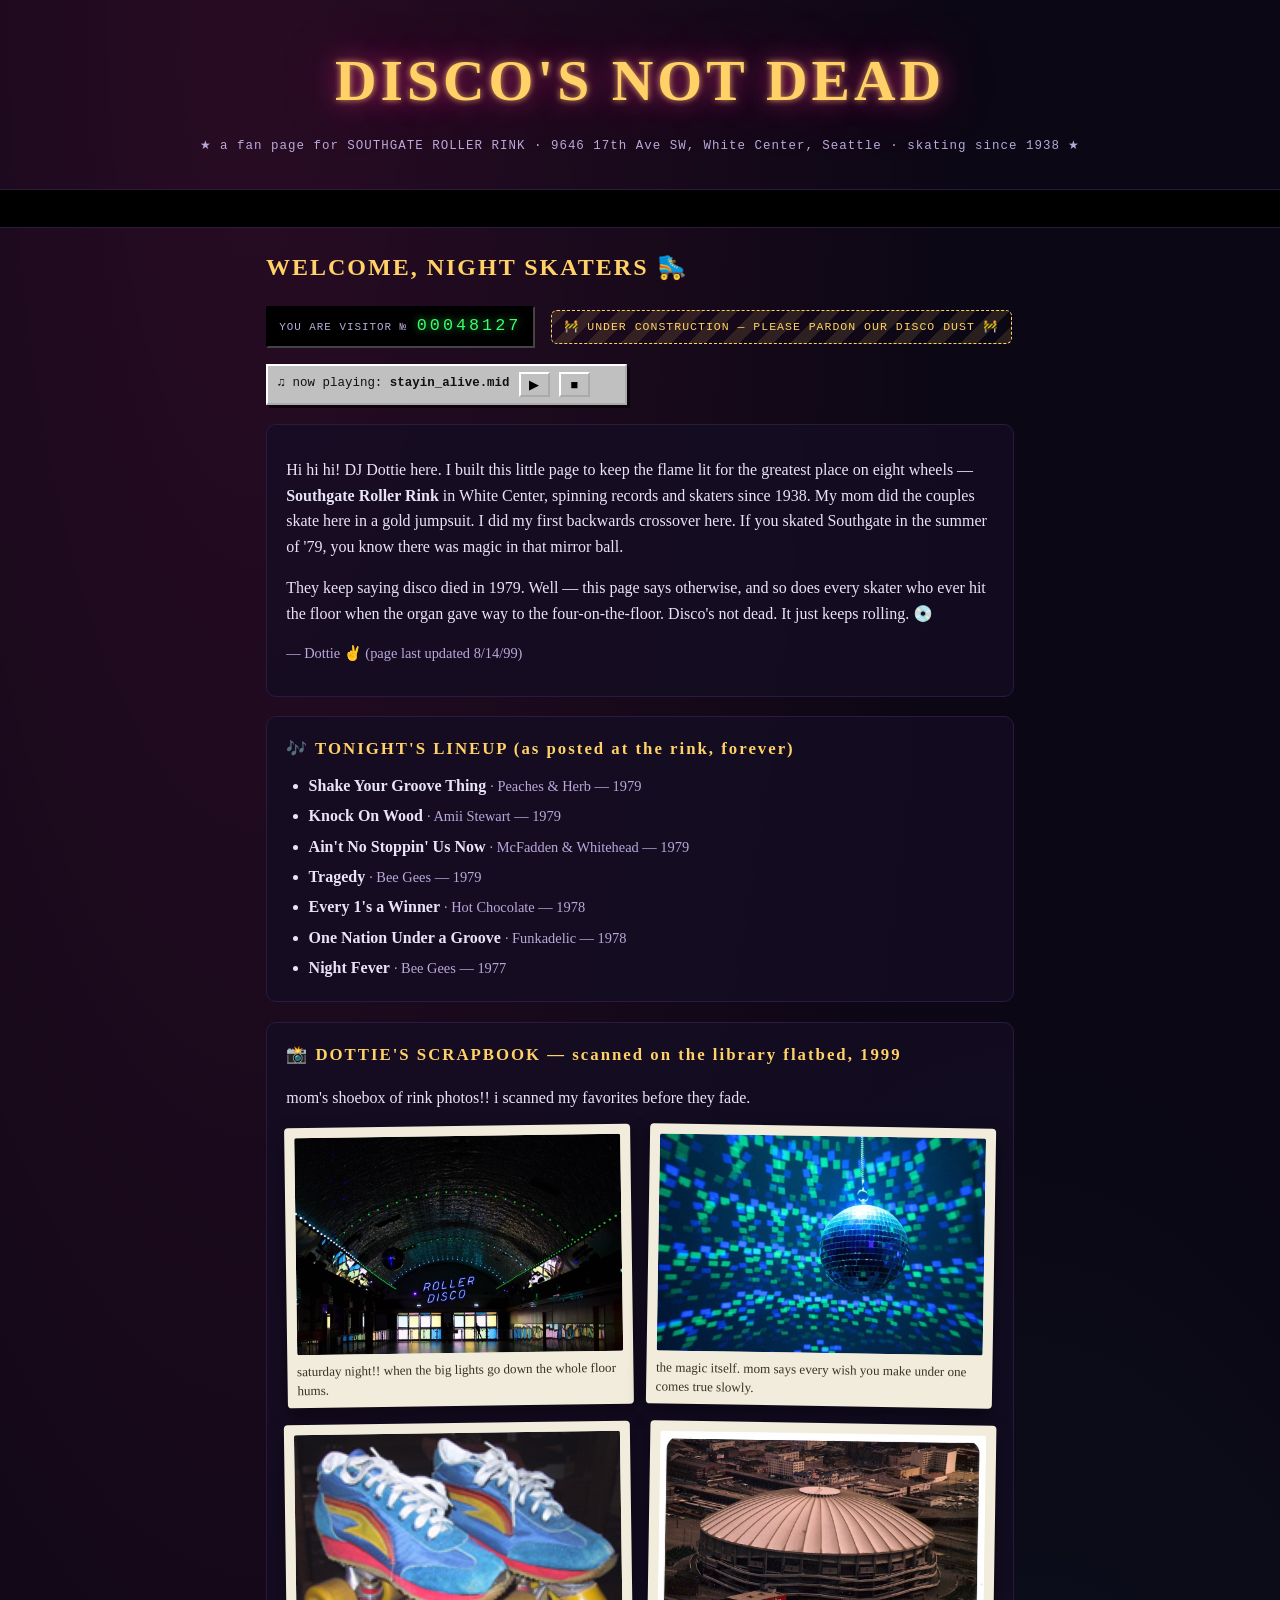
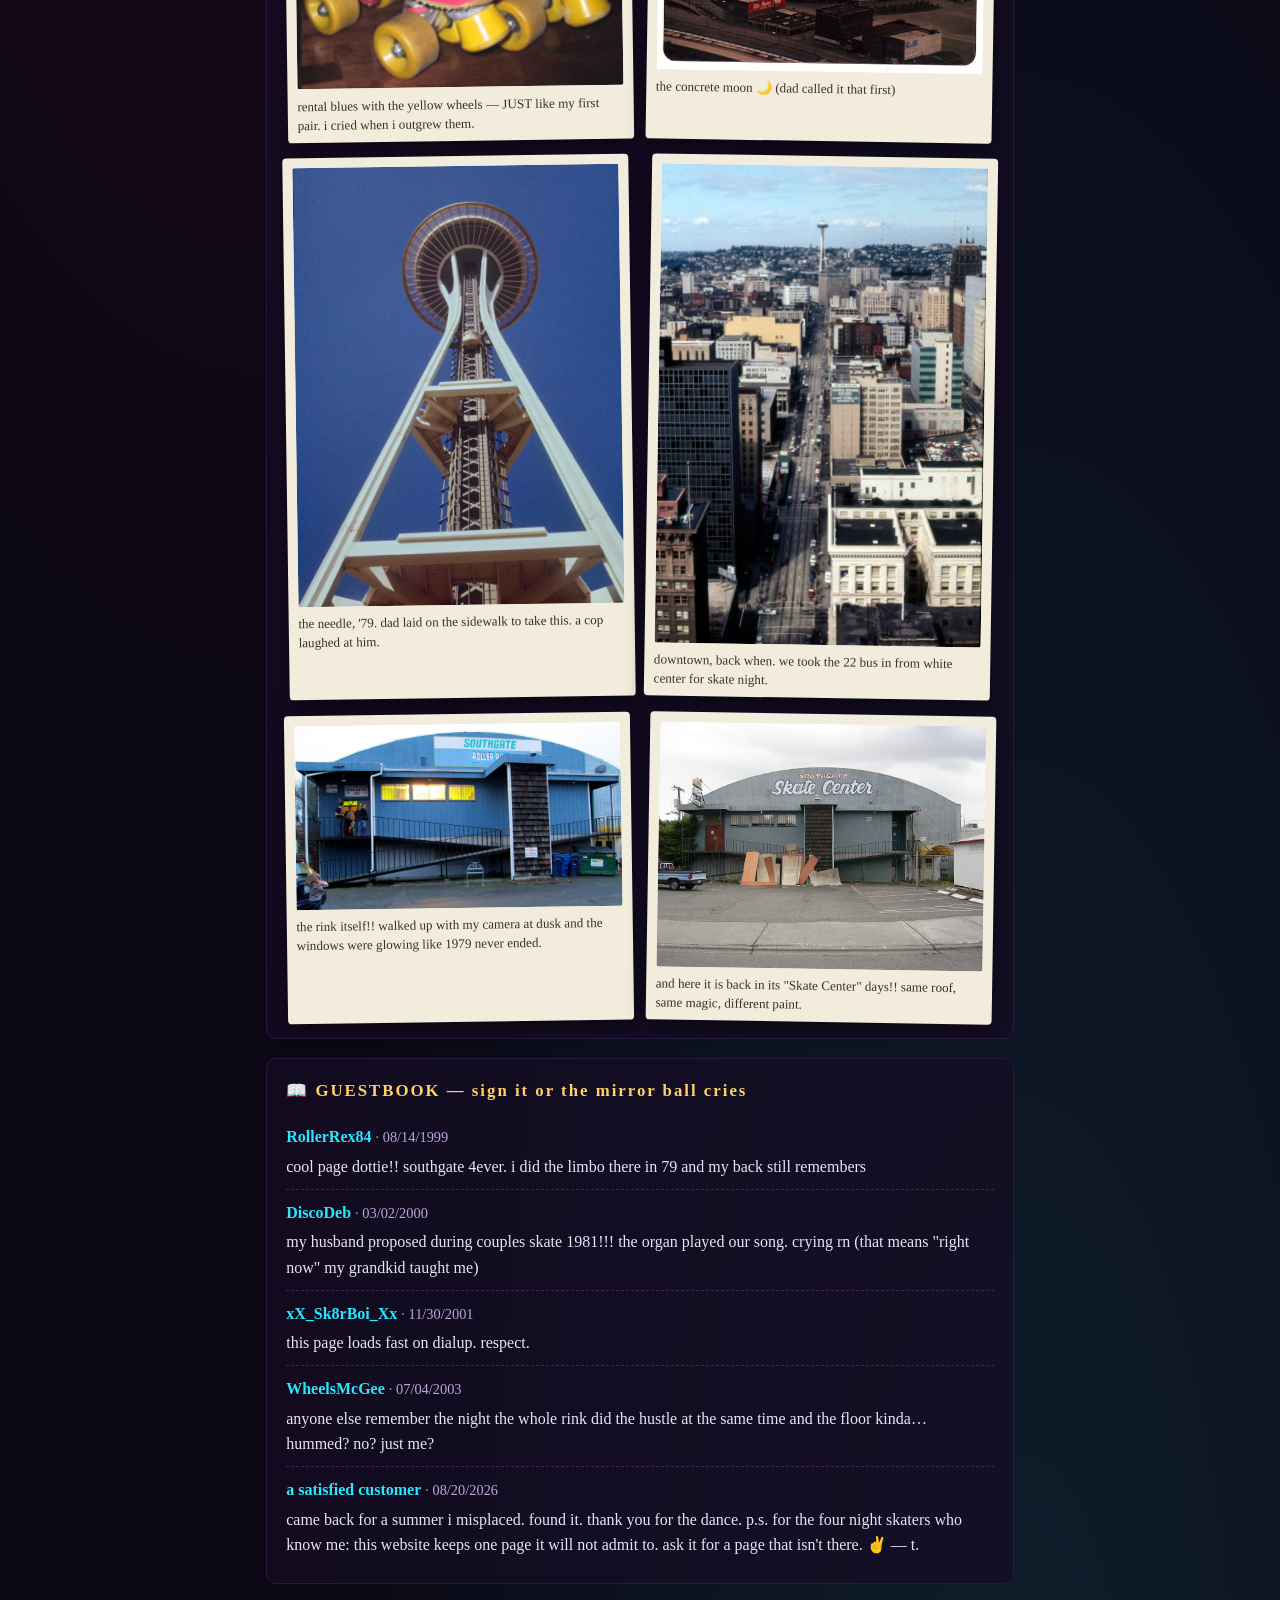
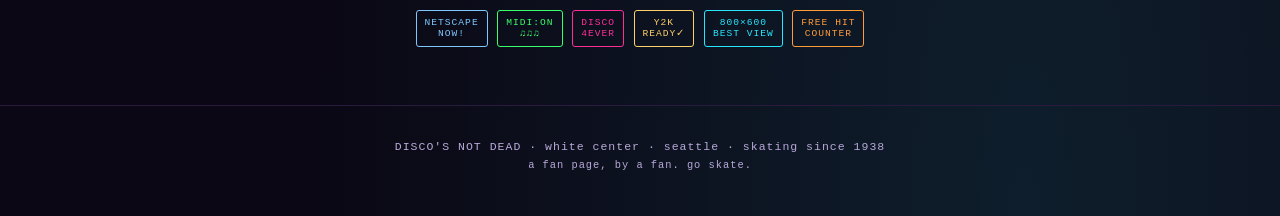
<file: index.html>
<!DOCTYPE html>
<html lang="en">
<head>
<meta charset="UTF-8">
<meta name="viewport" content="width=device-width, initial-scale=1.0">
<title>DISCO'S NOT DEAD ★ a fan page for Southgate Roller Rink</title>
<meta name="description" content="A fan page for Seattle's golden age of roller disco. Lovingly maintained since 1999.">
<link rel="icon" href="data:image/svg+xml,<svg xmlns='http://www.w3.org/2000/svg' viewBox='0 0 100 100'><text y='.9em' font-size='90'>🪩</text></svg>">
<link rel="stylesheet" href="style.css?v=1999">
</head>
<body>

<header>
  <h1 class="site-title">DISCO'S NOT DEAD</h1>
  <div class="site-tag">★ a fan page for SOUTHGATE ROLLER RINK · 9646 17th Ave SW, White Center, Seattle · skating since 1938 ★</div>
</header>

<div class="scrolltext-wrap"><div class="scrolltext">★·.·´¯`·.·★ &nbsp;WELCOME TO DOTTIE'S DISCO PAGE&nbsp; ★·.·´¯`·.·★ &nbsp;sign the guestbook!&nbsp; ★ &nbsp;best viewed at 800×600 in Netscape Navigator 4.0&nbsp; ★ &nbsp;this page is Y2K ready!!&nbsp; ★ &nbsp;free MIDI downloads coming soon (since 1999)&nbsp; ★</div></div>

<main id="main">
  <section>
    <h2>WELCOME, NIGHT SKATERS 🛼</h2>

    <div class="retro-row">
      <div class="counter-box" title="free hit counter — counter4u.geo">
        <span class="counter-label">YOU ARE VISITOR №</span>
        <span class="counter-digits">00048127</span>
      </div>
      <div class="construction">🚧 <span>UNDER CONSTRUCTION — PLEASE PARDON OUR DISCO DUST</span> 🚧</div>
    </div>

    <div class="midi-player">
      <span class="midi-label">♫ now playing: <b>stayin_alive.mid</b></span>
      <button type="button" id="midi-play" title="play">▶</button>
      <button type="button" id="midi-stop" title="stop">■</button>
      <span class="midi-note" id="midi-note"></span>
    </div>

    <div class="card fan-note">
      <p>Hi hi hi! DJ Dottie here. I built this little page to keep the flame lit for the
      greatest place on eight wheels — <b>Southgate Roller Rink</b> in White Center, spinning
      records and skaters since 1938. My mom did the couples skate here in a gold jumpsuit.
      I did my first backwards crossover here. If you skated Southgate in the
      summer of '79, you know there was magic in that mirror ball.</p>
      <p>They keep saying disco died in 1979. Well — this page says otherwise,
      and so does every skater who ever hit the floor when the organ gave way to the four-on-the-floor.
      Disco's not dead. It just keeps rolling. 💿</p>
      <p class="dim">— Dottie ✌️ (page last updated 8/14/99)</p>
    </div>

    <div class="card">
      <h2 class="card-h">🎶 TONIGHT'S LINEUP (as posted at the rink, forever)</h2>
      <ul class="lineup">
        <li><b>Shake Your Groove Thing</b> <span class="dim">· Peaches &amp; Herb — 1979</span></li>
        <li><b>Knock On Wood</b> <span class="dim">· Amii Stewart — 1979</span></li>
        <li><b>Ain't No Stoppin' Us Now</b> <span class="dim">· McFadden &amp; Whitehead — 1979</span></li>
        <li><b>Tragedy</b> <span class="dim">· Bee Gees — 1979</span></li>
        <li><b>Every 1's a Winner</b> <span class="dim">· Hot Chocolate — 1978</span></li>
        <li><b>One Nation Under a Groove</b> <span class="dim">· Funkadelic — 1978</span></li>
        <li><b>Night Fever</b> <span class="dim">· Bee Gees — 1977</span></li>
      </ul>
    </div>

    <div class="card">
      <h2 class="card-h">📸 DOTTIE'S SCRAPBOOK — scanned on the library flatbed, 1999</h2>
      <p class="fan-note">mom's shoebox of rink photos!! i scanned my favorites before they fade.</p>
      <div class="photo-wall">
        <figure class="photo">
          <img src="img/real/rink-night.jpg" loading="lazy" alt="a dark roller rink hall glowing with a neon ROLLER DISCO sign and colored lights">
          <figcaption>saturday night!! when the big lights go down the whole floor hums.</figcaption>
        </figure>
        <figure class="photo">
          <img src="img/real/mirror-ball.jpg" loading="lazy" alt="a mirror ball throwing squares of light across a dark room">
          <figcaption>the magic itself. mom says every wish you make under one comes true slowly.</figcaption>
        </figure>
        <figure class="photo">
          <img src="img/real/skates-blue.jpg" loading="lazy" alt="blue quad roller skates with yellow wheels">
          <figcaption>rental blues with the yellow wheels — JUST like my first pair. i cried when i outgrew them.</figcaption>
        </figure>
        <figure class="photo">
          <img src="img/real/kingdome-aerial.jpg" loading="lazy" alt="aerial photograph of the Kingdome stadium in Seattle">
          <figcaption>the concrete moon 🌙 (dad called it that first)</figcaption>
        </figure>
        <figure class="photo">
          <img src="img/real/space-needle-1979.jpg" loading="lazy" alt="the Space Needle photographed from its base in 1979">
          <figcaption>the needle, '79. dad laid on the sidewalk to take this. a cop laughed at him.</figcaption>
        </figure>
        <figure class="photo">
          <img src="img/real/downtown-70s.jpg" loading="lazy" alt="downtown Seattle street with the Space Needle in the distance, 1970s">
          <figcaption>downtown, back when. we took the 22 bus in from white center for skate night.</figcaption>
        </figure>
        <figure class="photo">
          <img src="img/real/southgate-rink.jpg" loading="lazy" alt="Southgate Roller Rink in White Center, a blue barrel-roofed building with its sign lit and windows glowing at dusk">
          <figcaption>the rink itself!! walked up with my camera at dusk and the windows were glowing like 1979 never ended.</figcaption>
        </figure>
        <figure class="photo">
          <img src="img/real/southgate-rink-2.jpg" loading="lazy" alt="Southgate in its Skate Center days, the same barrel-roofed building with old script lettering and a pickup truck out front">
          <figcaption>and here it is back in its "Skate Center" days!! same roof, same magic, different paint.</figcaption>
        </figure>
      </div>
    </div>

    <div class="card guestbook">
      <h2 class="card-h">📖 GUESTBOOK — sign it or the mirror ball cries</h2>
      <div class="gb-entry"><b>RollerRex84</b> <span class="dim">· 08/14/1999</span><p>cool page dottie!! southgate 4ever. i did the limbo there in 79 and my back still remembers</p></div>
      <div class="gb-entry"><b>DiscoDeb</b> <span class="dim">· 03/02/2000</span><p>my husband proposed during couples skate 1981!!! the organ played our song. crying rn (that means "right now" my grandkid taught me)</p></div>
      <div class="gb-entry"><b>xX_Sk8rBoi_Xx</b> <span class="dim">· 11/30/2001</span><p>this page loads fast on dialup. respect.</p></div>
      <div class="gb-entry"><b>WheelsMcGee</b> <span class="dim">· 07/04/2003</span><p>anyone else remember the night the whole rink did the hustle at the same time and the floor kinda… hummed? no? just me?</p></div>
      <div class="gb-entry"><b>a satisfied customer</b> <span class="dim">· 08/20/2026</span><p>came back for a summer i misplaced. found it. thank you for the dance. p.s. for the four night skaters who know me: this website keeps one page it will not admit to. ask it for a page that isn't there. ✌️ — t.</p></div>
    </div>

    <div class="badge-row">
      <span class="badge b1">NETSCAPE<br>NOW!</span>
      <span class="badge b2">MIDI:ON<br>♫♫♫</span>
      <span class="badge b3">DISCO<br>4EVER</span>
      <span class="badge b4">Y2K<br>READY✓</span>
      <span class="badge b5">800×600<br>BEST VIEW</span>
      <span class="badge b6">FREE HIT<br>COUNTER</span>
    </div>
  </section>
</main>

<footer>
  DISCO'S NOT DEAD · white center · seattle · skating since 1938<br>
  <span class="dim">a fan page, by a fan. go skate.</span>
</footer>

<script>
/* the midi player. it is not a midi player. it is a memory of one. */
(function () {
  var ctx = null, note = document.getElementById('midi-note');
  function tone(f, t, d) {
    var o = ctx.createOscillator(), g = ctx.createGain();
    o.type = 'square'; o.frequency.value = f;
    g.gain.setValueAtTime(0.06, ctx.currentTime + t);
    g.gain.exponentialRampToValueAtTime(0.001, ctx.currentTime + t + d);
    o.connect(g); g.connect(ctx.destination);
    o.start(ctx.currentTime + t); o.stop(ctx.currentTime + t + d);
  }
  document.getElementById('midi-play').addEventListener('click', function () {
    if (!ctx) { try { ctx = new (window.AudioContext || window.webkitAudioContext)(); } catch (e) { return; } }
    var riff = [196, 196, 247, 262, 294, 262, 247, 196];
    for (var i = 0; i < riff.length; i++) tone(riff[i], i * 0.16, 0.14);
    if (note) note.textContent = '♪';
    setTimeout(function () { if (note) note.textContent = ''; }, 1600);
  });
  document.getElementById('midi-stop').addEventListener('click', function () {
    if (note) note.textContent = '';
  });
})();
</script>

</body>
</html>
</file>
<file: style.css>
/* ============================================================
   DISCO'S NOT DEAD — a fan page for Southgate Roller Rink
   built with love and one (1) library book about HTML, 1999
   ============================================================ */

:root {
  --bg: #0b0714;
  --bg2: #150d24;
  --ink: #e9e4f5;
  --ink-dim: #b8a9d9;
  --pink: #ff2d95;
  --cyan: #29e6ff;
  --gold: #ffd166;
  --red: #ff3b3b;
  --mono: 'Courier New', Courier, monospace;
}

* { box-sizing: border-box; }
html, body { margin: 0; padding: 0; }
body {
  background: var(--bg);
  background-image:
    radial-gradient(ellipse at 20% 0%, rgba(255, 45, 149, .12), transparent 50%),
    radial-gradient(ellipse at 80% 100%, rgba(41, 230, 255, .10), transparent 50%);
  color: var(--ink);
  font-family: 'Comic Sans MS', 'Chalkboard SE', 'Comic Neue', cursive;
  line-height: 1.6;
  min-height: 100vh;
}

.mono { font-family: var(--mono); }
.dim { color: var(--ink-dim); font-size: .9em; }

/* ---------- masthead ---------- */
header { text-align: center; padding: 2.2rem 1rem 1rem; }
.site-title {
  margin: 0;
  font-size: clamp(2rem, 7vw, 3.6rem);
  letter-spacing: 4px;
  color: var(--gold);
  text-shadow:
    0 0 6px rgba(255, 209, 102, .8),
    0 0 24px rgba(255, 45, 149, .6),
    0 0 60px rgba(255, 45, 149, .35);
}
.site-tag {
  font-family: var(--mono);
  font-size: .78rem;
  color: var(--ink-dim);
  margin-top: .6rem;
  letter-spacing: 1px;
}

/* ---------- the marquee ---------- */
.scrolltext-wrap {
  overflow: hidden; white-space: nowrap;
  background: #000; border-top: 1px solid #2a1a40; border-bottom: 1px solid #2a1a40;
  padding: .35rem 0; margin: 1rem 0;
}
.scrolltext {
  display: inline-block;
  font-family: var(--mono); font-size: .82rem; color: var(--gold);
  animation: scrolltext 28s linear infinite;
  padding-left: 100vw;
}
@keyframes scrolltext { to { transform: translateX(-100%); } }

/* ---------- layout ---------- */
#main { max-width: 780px; margin: 0 auto; padding: 0 1rem 3rem; }
h2 { color: var(--gold); letter-spacing: 2px; }
.card {
  background: rgba(21, 13, 36, .8);
  border: 1px solid #2a1a40;
  border-radius: 10px;
  padding: 1rem 1.2rem;
  margin: 1.2rem 0;
}
.card-h { font-size: 1.05rem; margin: .2rem 0 .6rem; }
.fan-note { font-size: 1rem; }

/* ---------- retro widgets ---------- */
.retro-row { display: flex; gap: 1rem; flex-wrap: wrap; align-items: center; margin: 1rem 0; }
.counter-box {
  background: #000; border: 2px inset #444; padding: .35rem .7rem;
  font-family: var(--mono); display: inline-flex; gap: .6rem; align-items: baseline;
}
.counter-label { font-size: .68rem; color: var(--ink-dim); letter-spacing: 1px; }
.counter-digits { color: #39ff6a; font-size: 1.05rem; letter-spacing: 3px; text-shadow: 0 0 8px rgba(57, 255, 106, .7); }
.construction {
  font-family: var(--mono); font-size: .72rem; letter-spacing: 1px; color: var(--gold);
  background: repeating-linear-gradient(-45deg, rgba(255, 209, 102, .12) 0 12px, transparent 12px 24px);
  border: 1px dashed var(--gold); border-radius: 6px; padding: .45rem .8rem;
}
.midi-player {
  display: inline-flex; align-items: center; gap: .6rem;
  background: #c0c0c0; color: #111; border: 2px outset #fff;
  font-family: var(--mono); font-size: .78rem;
  padding: .35rem .6rem; box-shadow: 3px 3px 0 rgba(0, 0, 0, .55);
}
.midi-player button {
  background: #c0c0c0; border: 2px outset #fff; cursor: pointer;
  font-size: .8rem; width: 1.9rem; height: 1.6rem;
}
.midi-player button:active { border-style: inset; }
.midi-note { color: #7a1fa2; min-width: 1rem; }

/* ---------- lineup ---------- */
.lineup { margin: .4rem 0 .2rem; padding-left: 1.4rem; }
.lineup li { margin: .3rem 0; }

/* ---------- scrapbook ---------- */
.photo-wall { display: grid; grid-template-columns: repeat(auto-fit, minmax(240px, 1fr)); gap: 1rem; margin-top: 1rem; }
.photo {
  margin: 0; background: #f2ecdc; border-radius: 4px; padding: .6rem .6rem .5rem;
  transform: rotate(-.8deg);
  box-shadow: 0 6px 18px rgba(0, 0, 0, .45);
}
.photo:nth-child(even) { transform: rotate(.9deg); }
.photo img { width: 100%; display: block; border-radius: 2px; }
.photo figcaption {
  color: #3b3126; font-size: .82rem; line-height: 1.45; padding-top: .45rem;
}

/* ---------- guestbook ---------- */
.gb-entry { border-top: 1px dashed #3a2560; padding: .6rem 0 .2rem; }
.gb-entry:first-of-type { border-top: none; }
.gb-entry b { color: var(--cyan); }
.gb-entry p { margin: .25rem 0 .4rem; }

/* ---------- badges ---------- */
.badge-row { display: flex; gap: .6rem; flex-wrap: wrap; justify-content: center; margin: 1.6rem 0 .6rem; }
.badge {
  font-family: var(--mono); font-size: .6rem; text-align: center; line-height: 1.25;
  border: 1px solid; border-radius: 3px; padding: .35rem .5rem; letter-spacing: 1px;
}
.b1 { color: #7ec8ff; border-color: #7ec8ff; }
.b2 { color: #39ff6a; border-color: #39ff6a; }
.b3 { color: var(--pink); border-color: var(--pink); }
.b4 { color: var(--gold); border-color: var(--gold); }
.b5 { color: var(--cyan); border-color: var(--cyan); }
.b6 { color: #ff9c39; border-color: #ff9c39; }

/* ---------- footer ---------- */
footer {
  text-align: center; font-family: var(--mono); font-size: .72rem;
  color: var(--ink-dim); padding: 2rem 1rem 2.6rem; letter-spacing: 1px;
  border-top: 1px solid #2a1a40;
}

@media (prefers-reduced-motion: reduce) {
  .scrolltext { animation: none; padding-left: 0; }
}
</file>
